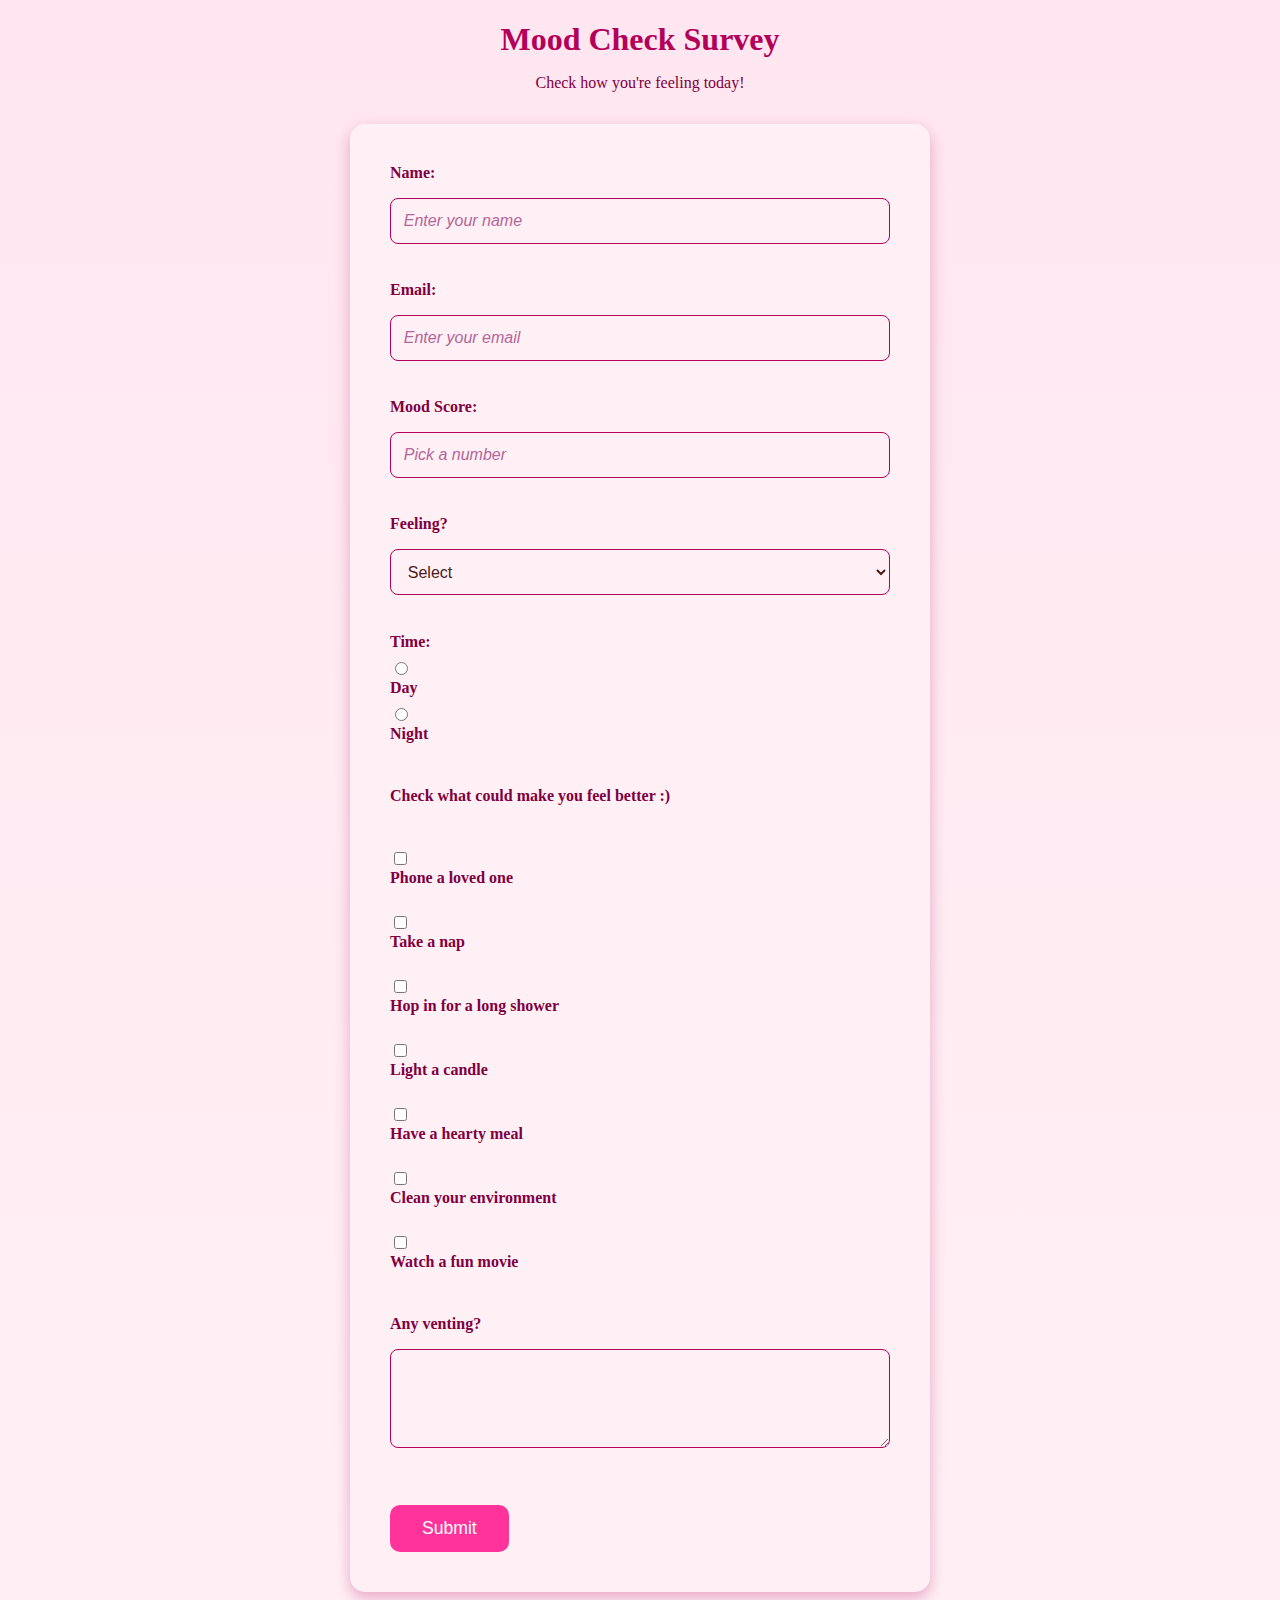
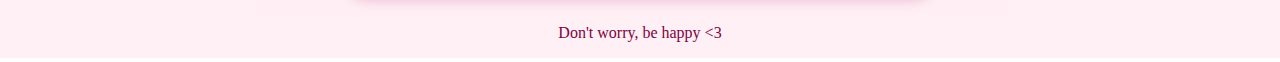
<file: mood-check-survey/index.html>
<!DOCTYPE html>
<html>

<!--Head area-->
<head>
  <meta charset="utf-8">
  <title>Mood Check Survey</title>
  <link rel="stylesheet" href="styles.css">
</head>

<!--Body area-->
<body>
<h1 id="title">Mood Check Survey</h1>
<p id="description">Check how you're feeling today!</p>

<!--Form elements-->
<form id="survey-form">

<!--Name input-->
  <label id="name-label" for="name">Name:</label>
  <input id="name" type="text" placeholder="Enter your name" required><br><br> 

<!--Email input-->
  <label id="email-label" for="email">Email:</label>
  <input id="email" type="email" placeholder="Enter your email" required><br><br>

<!--Number input--> 
  <label id="number-label" for="score">Mood Score:</label>
  <input id="number" type="number" min="1" max="10" placeholder="Pick a number"><br><br>

<!--Dropdown select-->
  <label id="dropdown-label" for="dropdown">Feeling?</label>
  <select id="dropdown">
    <option value="">Select</option>
    <option value="optimistic">Optimistic</option> 
    <option value="pessimistic">Pessimistic</option>
  </select> <br><br>

<!--Radio button-->
  <label id="radio-label" for="time">Time:</label>

    <input type="radio" id="day" name="time" value="day">
    <label for="day">Day</label>

    <input type="radio" id="night" name="time" value="night">
    <label for="night">Night</label><br><br>

<!--Checkboxes-->
  <label id="check-label">Check what could make you feel better :)</label><br><br>

  <input type="checkbox" value="call" id="call" name="better">
  <label for="call">Phone a loved one</label><br>
  <input type="checkbox" value="sleep" id="sleep" name="better">
   <label for="sleep">Take a nap</label><br>
    <input type="checkbox" value="self" id="self" name="better">
   <label for="self">Hop in for a long shower</label><br>
    <input type="checkbox" value="light" id="light" name="better">
   <label for="light">Light a candle</label><br>
 <input type="checkbox" value="food" id="food" name="better">
   <label for="food">Have a hearty meal</label><br>
    <input type="checkbox" value="clean" id="clean" name="better">
   <label for="clean">Clean your environment</label><br>
   <input type="checkbox" value="movie" id="movie" name="better">
   <label for="movie">Watch a fun movie</label><br><br>

<!--Comments-->
  <label for="comment">Any venting?</label>
  <textarea id="comment" name="comment" rows="4" cols="40"></textarea><br><br>
  
<!--Submit-->
<button id="submit" type="submit">Submit</button>
</form>

<p>Don't worry, be happy <3</p>
</body>
</html>
</file>
<file: mood-check-survey/styles.css>
/* ===== Body & General ===== */
body {
  font-family: 'Georgia', serif;
  background: linear-gradient(to bottom, #ffe6f0, #fff0f5);
  margin: 0;
  padding: 0;
  color: #4d1a1a;
}

/* ===== Headings ===== */
h1, h2 {
  text-align: center;
  color: #b30059; /* deep pink/red */
  margin-bottom: 1rem;
}

/* ===== Form Container ===== */
form {
  max-width: 500px;
  margin: 2rem auto;
  background: #fff0f5; /* soft pink background */
  padding: 2.5rem;
  border-radius: 15px;
  box-shadow: 0 6px 15px rgba(179, 0, 89, 0.3); /* subtle dramatic shadow */
}

/* ===== Inputs, Selects & Textareas ===== */
input[type="text"],
input[type="email"],
input[type="number"],
select,
textarea {
  width: 100%;
  padding: 0.8rem;
  margin: 0.5rem 0 1.2rem 0;
  border: 1px solid #b30059;
  border-radius: 8px;
  box-sizing: border-box;
  font-size: 1rem;
  color: #4d1a1a;
  background: #fff0f5;
}

/* ===== Labels ===== */
label {
  display: block;
  margin-bottom: 0.5rem;
  font-weight: bold;
  color: #800040;
}

/* ===== Radio Buttons & Checkboxes ===== */
input[type="radio"],
input[type="checkbox"] {
  margin-right: 0.5rem;
}

/* ===== Placeholder Text ===== */
::placeholder {
  color: #b36699;
  font-style: italic;
}

/* ===== Button ===== */
button {
  background-color: #ff3399;
  color: white;
  border: none;
  padding: 0.8rem 2rem;
  border-radius: 10px;
  cursor: pointer;
  font-size: 1.1rem;
  margin-top: 1rem;
  transition: all 0.3s ease;
}

button:hover {
  background-color: #cc0066;
  box-shadow: 0 4px 10px rgba(204, 0, 102, 0.4);
}

/* ===== Paragraphs ===== */
p {
  text-align: center;
  color: #800040;
  font-size: 1rem;
  margin-bottom: 1rem;
}

/* ===== Add subtle animations ===== */
input:focus, select:focus, textarea:focus {
  outline: none;
  border-color: #ff66b3;
  box-shadow: 0 0 5px #ff66b3;
}
</file>
